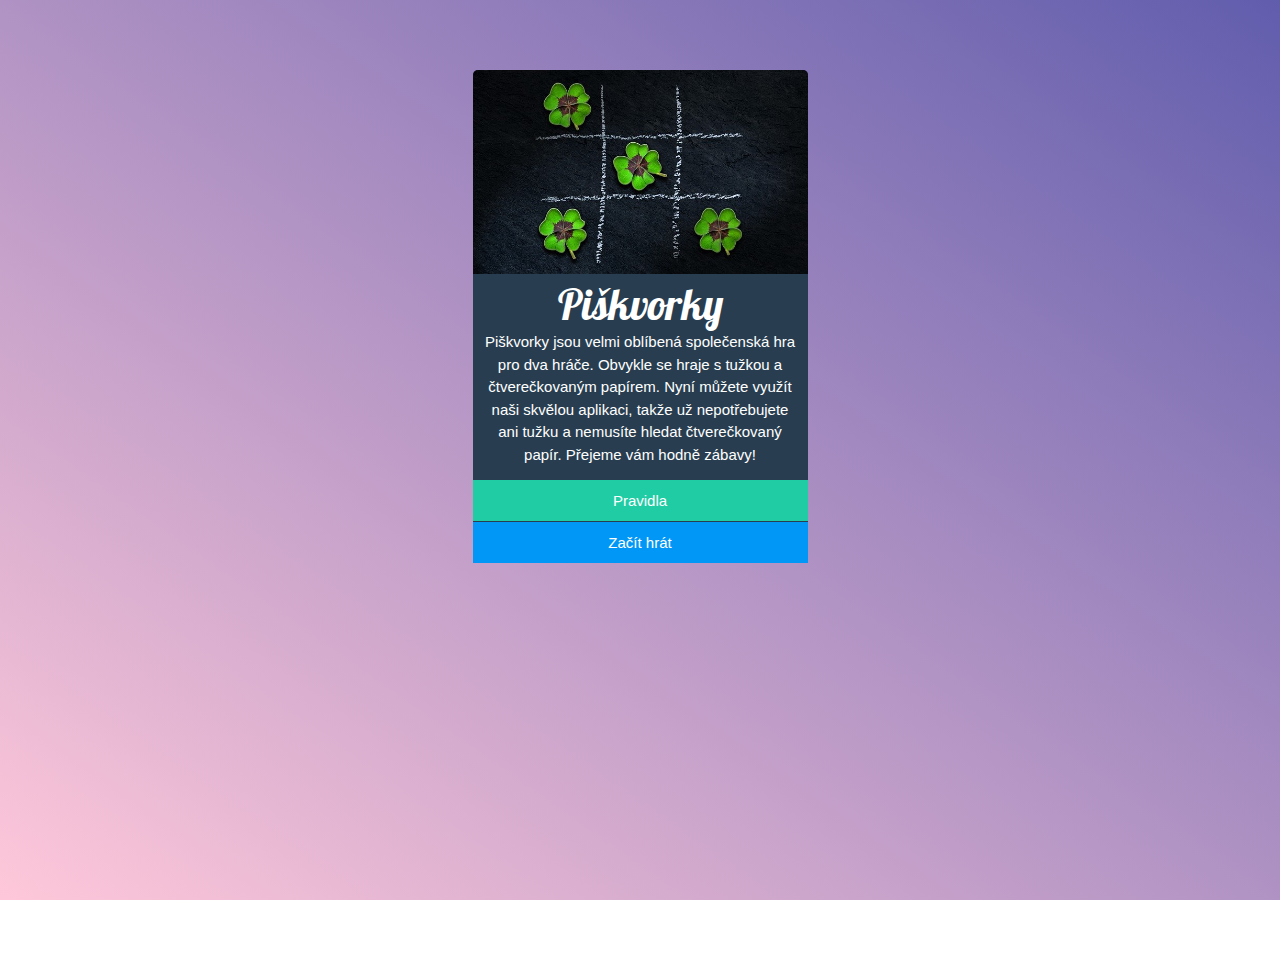
<file: index.html>
<!DOCTYPE html>
<html lang="en">
  <head>
    <meta charset="UTF-8" />
    <meta name="viewport" content="width=device-width, initial-scale=1.0" />
    <title>Piškvorky</title>
    <link rel="stylesheet" href="style.css" />
    <link
      href="https://fonts.googleapis.com/css2?family=Lobster&display=swap"
      rel="stylesheet"
    />
  </head>
  <body>
    <div class="piskvorky">
      <div class="piskvorky__obrazek">
        <img src="uvodni.jpg" alt="piskvorky" />
      </div>
      <div class="piskvorky__text">
        <h1>Piškvorky</h1>
        <p class="piskvorky__odstavec">
          Piškvorky jsou velmi oblíbená společenská hra pro dva hráče. Obvykle
          se hraje s tužkou a čtverečkovaným papírem. Nyní můžete využít naši
          skvělou aplikaci, takže už nepotřebujete ani tužku a nemusíte hledat
          čtverečkovaný papír. Přejeme vám hodně zábavy!
        </p>
      </div>
      <a
        href="https://czechitas-podklady.cz/Piskvorky-pravidla/"
        class="piskvorky__pravidla"
        >Pravidla</a
      >
      <a href="hra.html" class="piskvorky__hrat">Začít hrát</a>
    </div>
  </body>
</html>
</file>
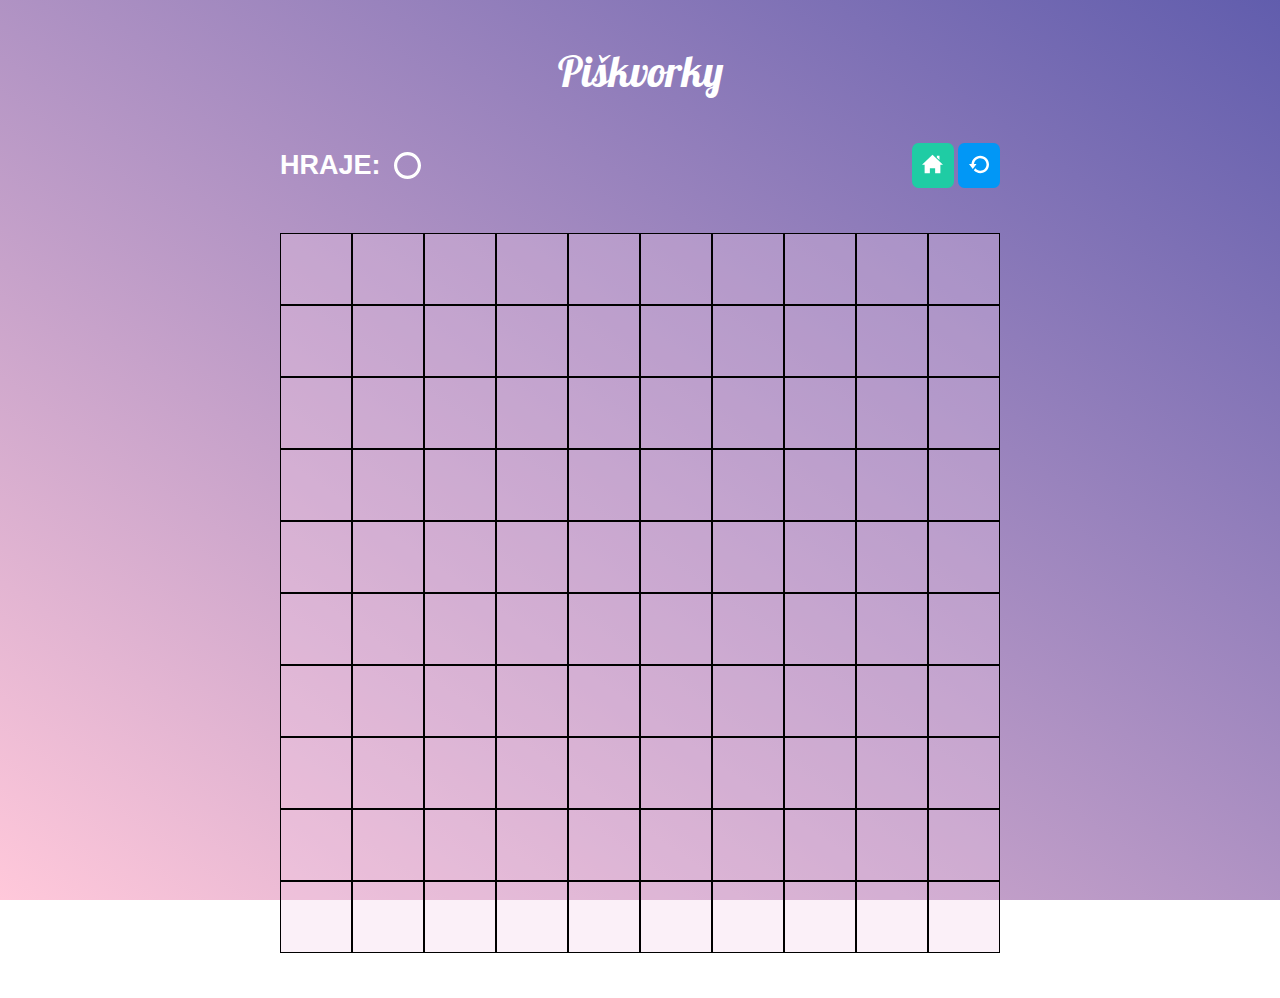
<file: hra.html>
<!DOCTYPE html>
<html lang="en">
  <head>
    <meta charset="UTF-8" />
    <meta name="viewport" content="width=device-width, initial-scale=1.0" />
    <title>Hra Piškvorky</title>
    <link rel="stylesheet" href="style.css" />
    <link
      href="https://fonts.googleapis.com/css2?family=Lobster&display=swap"
      rel="stylesheet"
    />
    <script type="module" src="hra.js"></script>
  </head>
  <body>
    <div class="hra">
      <div class="hra__nadpis">
        <h1>Piškvorky</h1>
      </div>
      <div class="hra__menu">
        <div class="hra__hrac">
          <div id="hrac"></div>
        </div>

        <div class="hra__ikony">
          <a href="index.html" class="home"
            ><img src="images/home.svg" alt="Domů" /></a
          >&nbsp;
          <a href="hra.html" class="restart"
            ><img src="images/restart.svg" alt="Obnovit"
          /></a>
        </div>
      </div>
      <div class="hra__pole">
        <button class="hra__tlacitko"></button>
        <button class="hra__tlacitko"></button>
        <button class="hra__tlacitko"></button>
        <button class="hra__tlacitko"></button>
        <button class="hra__tlacitko"></button>
        <button class="hra__tlacitko"></button>
        <button class="hra__tlacitko"></button>
        <button class="hra__tlacitko"></button>
        <button class="hra__tlacitko"></button>
        <button class="hra__tlacitko"></button>
        <button class="hra__tlacitko"></button>
        <button class="hra__tlacitko"></button>
        <button class="hra__tlacitko"></button>
        <button class="hra__tlacitko"></button>
        <button class="hra__tlacitko"></button>
        <button class="hra__tlacitko"></button>
        <button class="hra__tlacitko"></button>
        <button class="hra__tlacitko"></button>
        <button class="hra__tlacitko"></button>
        <button class="hra__tlacitko"></button>
        <button class="hra__tlacitko"></button>
        <button class="hra__tlacitko"></button>
        <button class="hra__tlacitko"></button>
        <button class="hra__tlacitko"></button>
        <button class="hra__tlacitko"></button>
        <button class="hra__tlacitko"></button>
        <button class="hra__tlacitko"></button>
        <button class="hra__tlacitko"></button>
        <button class="hra__tlacitko"></button>
        <button class="hra__tlacitko"></button>
        <button class="hra__tlacitko"></button>
        <button class="hra__tlacitko"></button>
        <button class="hra__tlacitko"></button>
        <button class="hra__tlacitko"></button>
        <button class="hra__tlacitko"></button>
        <button class="hra__tlacitko"></button>
        <button class="hra__tlacitko"></button>
        <button class="hra__tlacitko"></button>
        <button class="hra__tlacitko"></button>
        <button class="hra__tlacitko"></button>
        <button class="hra__tlacitko"></button>
        <button class="hra__tlacitko"></button>
        <button class="hra__tlacitko"></button>
        <button class="hra__tlacitko"></button>
        <button class="hra__tlacitko"></button>
        <button class="hra__tlacitko"></button>
        <button class="hra__tlacitko"></button>
        <button class="hra__tlacitko"></button>
        <button class="hra__tlacitko"></button>
        <button class="hra__tlacitko"></button>
        <button class="hra__tlacitko"></button>
        <button class="hra__tlacitko"></button>
        <button class="hra__tlacitko"></button>
        <button class="hra__tlacitko"></button>
        <button class="hra__tlacitko"></button>
        <button class="hra__tlacitko"></button>
        <button class="hra__tlacitko"></button>
        <button class="hra__tlacitko"></button>
        <button class="hra__tlacitko"></button>
        <button class="hra__tlacitko"></button>
        <button class="hra__tlacitko"></button>
        <button class="hra__tlacitko"></button>
        <button class="hra__tlacitko"></button>
        <button class="hra__tlacitko"></button>
        <button class="hra__tlacitko"></button>
        <button class="hra__tlacitko"></button>
        <button class="hra__tlacitko"></button>
        <button class="hra__tlacitko"></button>
        <button class="hra__tlacitko"></button>
        <button class="hra__tlacitko"></button>
        <button class="hra__tlacitko"></button>
        <button class="hra__tlacitko"></button>
        <button class="hra__tlacitko"></button>
        <button class="hra__tlacitko"></button>
        <button class="hra__tlacitko"></button>
        <button class="hra__tlacitko"></button>
        <button class="hra__tlacitko"></button>
        <button class="hra__tlacitko"></button>
        <button class="hra__tlacitko"></button>
        <button class="hra__tlacitko"></button>
        <button class="hra__tlacitko"></button>
        <button class="hra__tlacitko"></button>
        <button class="hra__tlacitko"></button>
        <button class="hra__tlacitko"></button>
        <button class="hra__tlacitko"></button>
        <button class="hra__tlacitko"></button>
        <button class="hra__tlacitko"></button>
        <button class="hra__tlacitko"></button>
        <button class="hra__tlacitko"></button>
        <button class="hra__tlacitko"></button>
        <button class="hra__tlacitko"></button>
        <button class="hra__tlacitko"></button>
        <button class="hra__tlacitko"></button>
        <button class="hra__tlacitko"></button>
        <button class="hra__tlacitko"></button>
        <button class="hra__tlacitko"></button>
        <button class="hra__tlacitko"></button>
        <button class="hra__tlacitko"></button>
        <button class="hra__tlacitko"></button>
        <button class="hra__tlacitko"></button>
      </div>
    </div>
  </body>
</html>
</file>
<file: style.css>
*,
:before,
:after {
  box-sizing: border-box;
  margin: 0;
}

h1 {
  font-family: "Lobster", sans-serif;
  font-weight: lighter;
  font-size: 42px;
}

p {
  line-height: 1.5;
  padding-bottom: 13px;
}

body {
  background: linear-gradient(to bottom left, #615dad, #ffc8da);
  background-repeat: no-repeat;
  background-attachment: fixed;
  height: 100vh;
  margin: 0;
  color: #ffffff;
  font-family: sans-serif;
}

.piskvorky {
  display: flex;
  flex-direction: column;
  width: 335px;
  margin-left: auto;
  margin-right: auto;
  margin-top: 70px;
  background-color: #283e50;
  border-radius: 5px 5px 0px 0px;
  align-items: stretch;
}

img {
  width: 100%;
  border-radius: 5px 5px 0px 0px;
}

.piskvorky__text {
  text-align: center;
}

p,
a {
  font-size: 15px;
  font-family: sans-serif;
  padding-right: 10px;
  padding-left: 10px;
  color: #ffffff
}

.piskvorky__pravidla {
  background-color: #1fcca4;
  padding: 12px;
  display: flex;
  margin: 1px 0px;
  justify-content: center;
}

.piskvorky__hrat {
  background-color: #0197f6;
  padding: 12px;
  display: flex;
  flex-wrap: wrap;
  justify-content: center;
}

a {
  text-decoration: none;
}

a.piskvorky__pravidla:hover {
  background-color: #1cbb96;
}

a.piskvorky__hrat:hover {
  background-color: #0090e9;
}

.hra {
  display: flex;
  flex-direction: column;
  align-items: stretch;
  max-width: 80vmin;
  margin-left: auto;
  margin-right: auto;
}

.hra__nadpis {
  text-align: center;
  padding: 5vh;
}

.hra__menu {
  display: flex;
  flex-direction: row;
  justify-content: space-between;
  align-items: center;
  margin-bottom: 5vh;
}

.hra__hrac {
  display: flex;
  align-items: center;
  font-weight: bold;
  font-size: large;
}

.hra__ikony {
  display: flex;
  border: none;
  border-radius: 2%;
}

.home {
  background-color: #1fcca4;
  padding: 2%;
  border-radius: 15%;
  border: 1vh solid #1fcca4;
}

.restart {
  background-color: #0197f6;
  padding: 2%;
  border-radius: 15%;
  border: 1vh solid #0197f6;
}

a.home:hover,
a.home:focus {
  background-color: #1cbb96;
  border: 1vh solid #1cbb96;
}

a.restart:hover,
a.restart:focus {
  background-color: #0090e9;
  border: 1vh solid #0090e9;
}

.hra__pole {
  display: flex;
  flex-wrap: wrap;
  margin-bottom: 5vh;
}

.hra__tlacitko {
  flex-basis: 10%;
  aspect-ratio: 1;
  background-color: rgba(242, 204, 232, 0.3);
  cursor: pointer;
  border: 1px solid #000000;
}

.hra__tlacitko:hover,
.hra__tlacitko:focus {
  background-color: rgb(248, 223, 213);
}

.hra__pole--kolecko {
  background-image: url("images/circle-b.svg");
  background-repeat: no-repeat;
  background-position: center;
  background-size: 70%;
}

.hra__pole--krizek {
  background-image: url("images/cross-b.svg");
  background-repeat: no-repeat;
  background-position: center;
  background-size: 70%;
}

.hrac__bila {
  height: 1em;
  vertical-align: middle;
}

#hrac {
  display: flex;
  align-items: center;
  gap: 0.5em;
  font-size: 1.5em;
  font-weight: bold;
}
</file>
